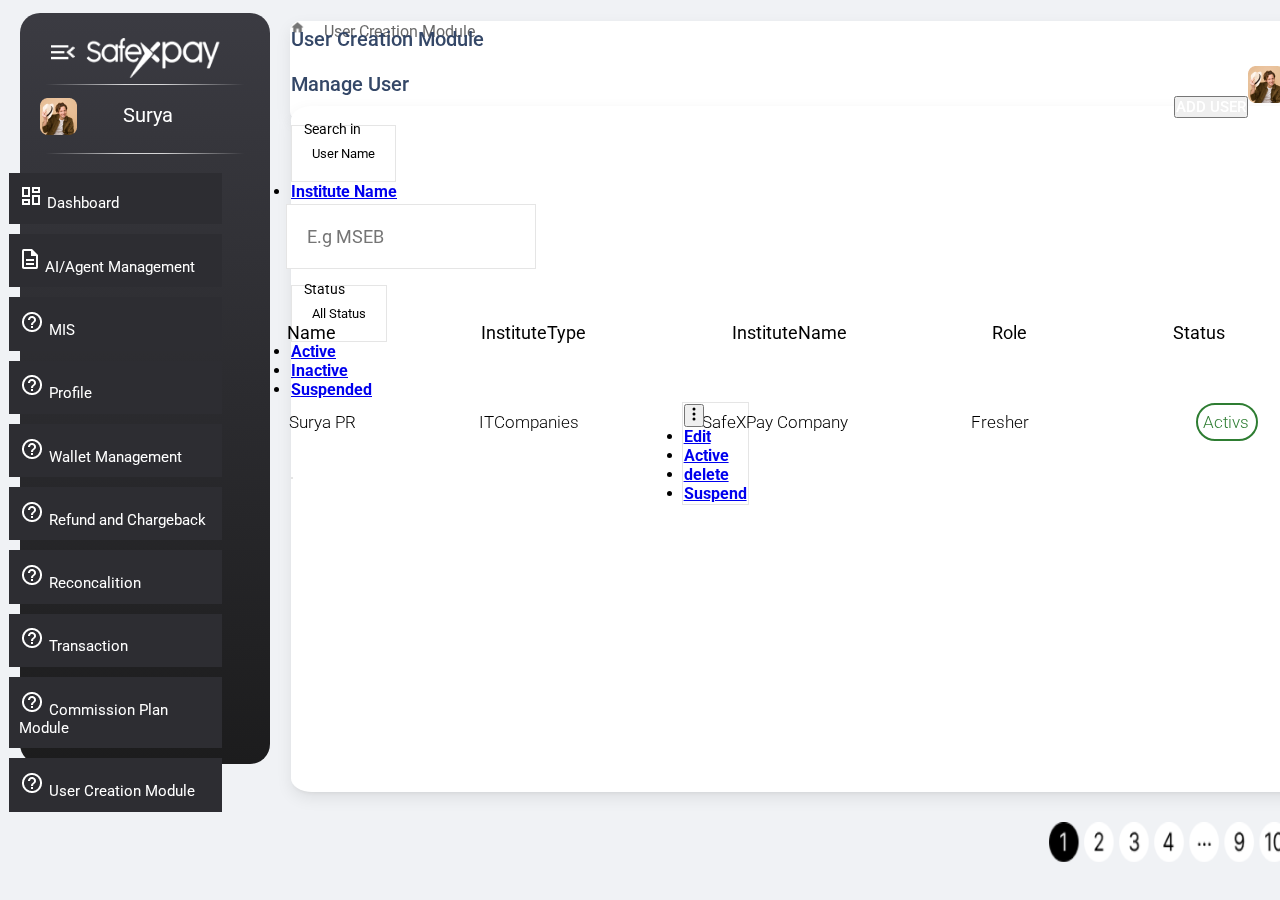
<file: index.html>
<!DOCTYPE html>
<html lang="en">

<head>
    <meta charset="UTF-8">
    <meta http-equiv="X-UA-Compatible" content="IE=edge">
    <meta name="viewport" content="width=device-width, initial-scale=1.0">
    <title>SafeXPay-DashBoard</title>
    <link rel="stylesheet" href="/style.css">
    <link rel="icon" href="/assets/logo.png">
    <link href="https://cdn.jsdelivr.net/npm/bootstrap@5.3.0-alpha1/dist/css/bootstrap.min.css" rel="stylesheet"
        integrity="sha384-GLhlTQ8iRABdZLl6O3oVMWSktQOp6b7In1Zl3/Jr59b6EGGoI1aFkw7cmDA6j6gD" crossorigin="anonymous">
    <link rel="stylesheet" href="https://cdnjs.cloudflare.com/ajax/libs/font-awesome/4.7.0/css/font-awesome.min.css">
</head>

<body>
    <!-- ASide Navbar Section -->

    <div class="side-nav">

        <div class="navbar-logo">

            <img src="/menu.png" class="m1" alt="">

            <img src="/logo_wh 2.png" class="m2" alt="">
        </div>

        <div class="lines">
            <img src="/Line 55.png" class="line1" alt="">

            <img src="/Profile_images.png" class="m3" alt="">
            <label>Surya</label>
            <img src="/Line 55.png" class="line2" alt="">

        </div>
        <div class="navbar_Lists">

            <ul>
                <li> <img src="/Vector.png" alt=""> Dashboard</li>
                <li> <img src="/Vector (1).png" alt=""> AI/Agent Management</li>
                <li> <img src="/Vector (2).png" alt=""> MIS</li>
                <li> <img src="/Vector (2).png" alt=""> Profile</li>
                <li> <img src="/Vector (2).png" alt=""> Wallet Management</li>
                <li> <img src="/Vector (2).png" alt=""> Refund and Chargeback</li>
                <li> <img src="/Vector (2).png" alt=""> Reconcalition</li>
                <li> <img src="/Vector (2).png" alt=""> Transaction</li>
                <li> <img src="/Vector (2).png" alt=""> Commission Plan Module</li>
                <li><a href="#"> <img src="/Vector (2).png" alt=""> User Creation Module</a></li>
            </ul>

        </div>

    </div>


    <!-- center_header Section-->


    <div class="container-fluid" id="profilebar">
        <div class="row row-cols-2">
            <div class="col" id="hometitle">
                <span> </a> <img src="/home.png" alt=""> <a href="#">User Creation Module</a></span>
            </div>
            <div class="col" id="navicons">
                <img src="/bell.png" alt="" id="bellicon">
                <img src="/Profile_images.png" alt="" id="profileicon">
            </div>
            <div class="col" id="hometitle3">User Creation Module</div>
        </div>


        <div class="row" id="btn1">
            <div class="col-6" id="user">Manage User</div>
            <div class="col-6"><button type="button" class="btn btn-dark dbtn"><a href="/index2.html">ADD
                        USER</a></button></div>
        </div>


        <div class="row" id="boxs5">

            <div class="col-3" id="search1">
                <span>Search in</span>

                <br>

                <div class="dropdown1">
                    <button class="btn btn-light dropdown-toggle" type="button" id="dropdownMenuButton1"
                        data-bs-toggle="dropdown" aria-expanded="false">
                        User Name
                    </button>
                    <ul class="dropdown-menu" aria-labelledby="dropdownMenuButton1">
                        <li><a class="dropdown-item" href="#">Institute Name</a></li>

                    </ul>
                    <span>
                        <input type="search" placeholder="E.g MSEB" id="searchbox">
                    </span>
                </div>





            </div>

            <div class="col-6" id="search2">
                <span>Status</span>

                <br>

                <div class="dropdown2">
                    <button class="btn btn-light dropdown-toggle" type="button" id="dropdownMenuButton1"
                        data-bs-toggle="dropdown" aria-expanded="false">
                        All Status
                    </button>
                    <ul class="dropdown-menu" aria-labelledby="dropdownMenuButton1">
                        <li><a class="dropdown-item"  href="#">Active</a></li>
                        <li><a class="dropdown-item" href="#">Inactive</a></li>
                        <li><a class="dropdown-item" href="#">Suspended</a></li>
                    </ul>
                </div>
            </div>
            <br>

            <div class="col-12">
                <div class="name-list">
                    <ul>
                        <li>Name</li>
                        <li>InstituteType</li>
                        <li>InstituteName</li>
                        <li>Role</li>
                        <li>Status</li>
                        <li>Actions</li>
                    </ul>
                </div>
            </div>

            <span class="line3"></span>

            <span class="line4"></span>

            <div class="col-12">
                <div class="inside-list">
                    <ul>
                        <li>Surya PR</li>
                        <li>ITCompanies </li>
                        <li class="act2">SafeXPay Company</li>
                        <li class="act3">Fresher</li>
                        <li class="act">Activs</li>
                    </ul>
                </div>
                <div class="dropdown3">
                    <button class="btn btn-light dropdown-toggle" type="button" id="dropdownMenuButton1"
                        data-bs-toggle="dropdown" aria-expanded="false">
                        <svg xmlns="http://www.w3.org/2000/svg" width="16" height="16" fill="currentColor" class="bi bi-three-dots-vertical" viewBox="0 0 16 16">
                            <path d="M9.5 13a1.5 1.5 0 1 1-3 0 1.5 1.5 0 0 1 3 0zm0-5a1.5 1.5 0 1 1-3 0 1.5 1.5 0 0 1 3 0zm0-5a1.5 1.5 0 1 1-3 0 1.5 1.5 0 0 1 3 0z"/>
                          </svg>
                    </button>
                    <ul class="dropdown-menu" aria-labelledby="dropdownMenuButton1">
                        <li><a class="dropdown-item" href="#">Edit</a></li>
                        <li><a class="dropdown-item" href="#">Active</a></li>
                        <li><a class="dropdown-item" href="#">delete</a></li>
                        <li><a class="dropdown-item" href="#">Suspend</a></li>
                    </ul>
                </div>
            </div>
            <img src="/Group 1.png" alt="">
        </div>
    </div>


    <!--  User Section -->







    <script src="https://cdn.jsdelivr.net/npm/bootstrap@5.3.0-alpha1/dist/js/bootstrap.bundle.min.js"
        integrity="sha384-w76AqPfDkMBDXo30jS1Sgez6pr3x5MlQ1ZAGC+nuZB+EYdgRZgiwxhTBTkF7CXvN"
        crossorigin="anonymous"></script>
</body>

</html>
</file>
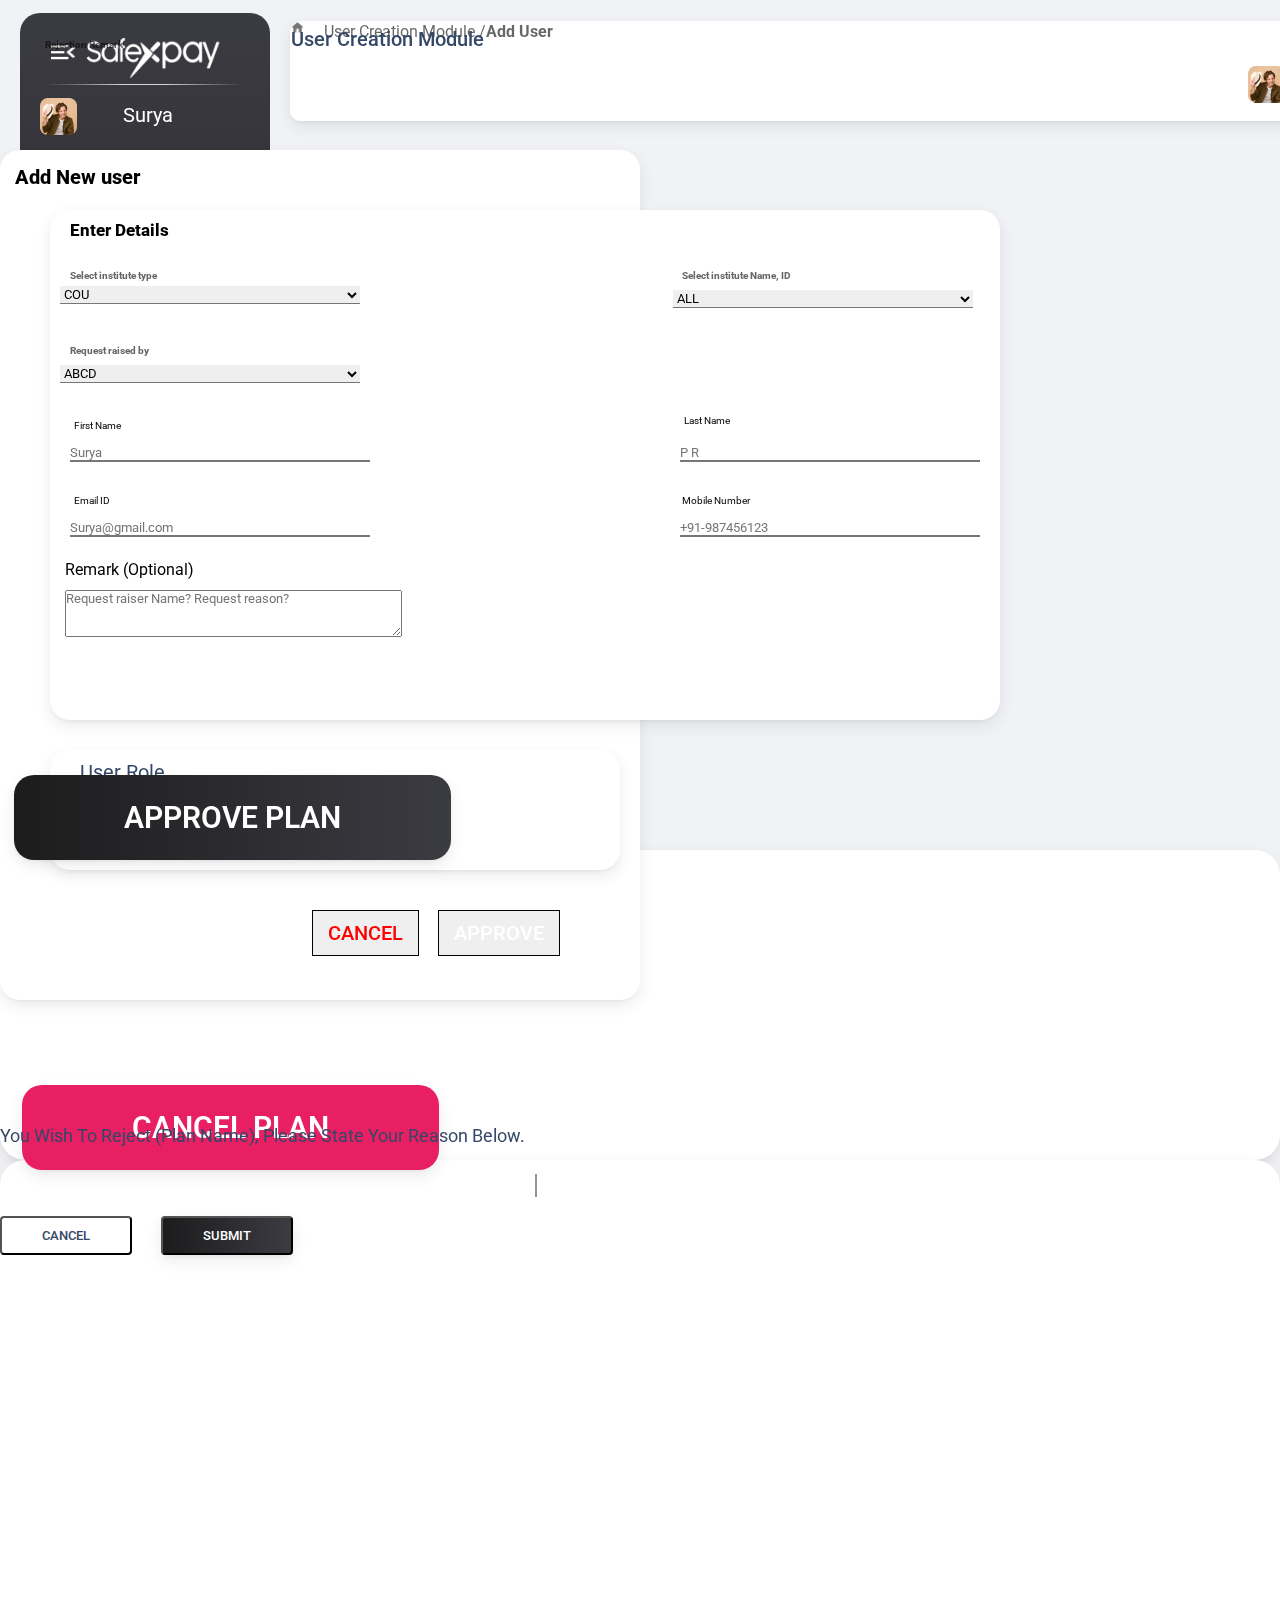
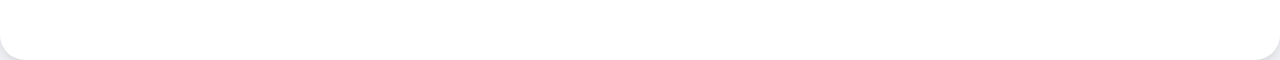
<file: index2.html>
<!DOCTYPE html>
<html lang="en">

<head>
    <meta charset="UTF-8">
    <meta http-equiv="X-UA-Compatible" content="IE=edge">
    <meta name="viewport" content="width=device-width, initial-scale=1.0">
    <title>SapeXPay-Add Uers</title>
    <link rel="icon" href="/assets/logo.png">
    <link rel="stylesheet" href="/style.css">
    <!--animate link  -->
    <link rel="stylesheet" href="https://cdnjs.cloudflare.com/ajax/libs/animate.css/4.1.1/animate.min.css" />
    <!--  -->

    <link href="https://cdn.jsdelivr.net/npm/bootstrap@5.3.0-alpha1/dist/css/bootstrap.min.css" rel="stylesheet"
        integrity="sha384-GLhlTQ8iRABdZLl6O3oVMWSktQOp6b7In1Zl3/Jr59b6EGGoI1aFkw7cmDA6j6gD" crossorigin="anonymous">
    <link rel="stylesheet" href="https://cdnjs.cloudflare.com/ajax/libs/font-awesome/4.7.0/css/font-awesome.min.css">
</head>

<body>
    <!-- ASide Navbar Section -->

    <div class="side-nav">

        <div class="navbar-logo">

            <img src="/menu.png" class="m1" alt="">

            <img src="/logo_wh 2.png" class="m2" alt="">
        </div>

        <div class="lines">
            <img src="/Line 55.png" class="line1" alt="">

            <img src="/Profile_images.png" class="m3" alt="">
            <label>Surya</label>
            <img src="/Line 55.png" class="line2" alt="">

        </div>
        <div class="navbar_Lists">

            <ul>
                <li> <img src="/Vector.png" alt=""> Dashboard</li>
                <li> <img src="/Vector (1).png" alt=""> AI/Agent Management</li>
                <li> <img src="/Vector (2).png" alt=""> MIS</li>
                <li> <img src="/Vector (2).png" alt=""> Profile</li>
                <li> <img src="/Vector (2).png" alt=""> Wallet Management</li>
                <li> <img src="/Vector (2).png" alt=""> Refund and Chargeback</li>
                <li> <img src="/Vector (2).png" alt=""> Reconcalition</li>
                <li> <img src="/Vector (2).png" alt=""> Transaction</li>
                <li> <img src="/Vector (2).png" alt=""> Commission Plan Module</li>
                <li><a href="/index.html"> <img src="/Vector (2).png" alt=""> User Creation Module</a></li>
            </ul>

        </div>

    </div>


    <!-- center_header Section-->


    <div class="container-fluid" id="profilebar">
        <div class="row row-cols-2">
            <div class="col" id="hometitle">
                <span> </a> <img src="/home.png" alt=""> <a href="/index.html" id="userbcak">User Creation Module /<b>Add
                            User</b></a></span>
            </div>
            <div class="col" id="navicons">
                <img src="/bell.png" alt="" id="bellicon">
                <img src="/Profile_images.png" alt="" id="profileicon">
            </div>
            <div class="col" id="hometitle3">User Creation Module</div>
        </div>
    </div>


    <!-- Add New User -->

    <div class="container" id="fluidbox">
        <span>Add New user</span>

        <div class="fluidbox2">
            <label class="boxheader">Enter Details</label>
            <br>
            <label class="boxheader1">Select institute type</label>
            <select class="form-select" aria-label="Default select example" id="">
                <option selected>COU</option>
                <option value="1">One</option>
                <option value="2">Two</option>
                <option value="3">Three</option>
            </select>

            <div class="boxheader2">

                <label>Request raised by</label>
                <select class="form-select" aria-label="Default select example" id="">
                    <option selected>ABCD</option>
                    <option value="1">One</option>
                    <option value="2">Two</option>
                    <option value="3">Three</option>
                </select>
            </div>




            <div class="boxheader3">

                <label>Select institute Name, ID</label>
                <select class="form-select" aria-label="Default select example" id="">
                    <option selected>ALL</option>
                    <option value="1">One</option>
                    <option value="2">Two</option>
                    <option value="3">Three</option>
                </select>
            </div>

            <div class="boxline1">
                <span id="line3">First Name</span>
                <input type="text" placeholder="Surya" id="text1">
            </div>

            <div class="boxline2">
                <span id="line4">Email ID</span>
                <input type="text" placeholder="Surya@gmail.com" id="text2">
            </div>

            <div class="boxline3">
                <span id="line5">Last Name</span>
                <input type="text" placeholder="P R" id="text3">
            </div>

            <div class="boxline4">
                <span id="line6">Mobile Number</span>
                <input type="number" placeholder="+91-987456123" id="text4">
            </div>

            <div class="remark ">
                <label>Remark (Optional)</label>
                <textarea id="" cols="40" rows="3" placeholder="Request raiser Name? Request reason? "></textarea>
            </div>
        </div>

        <div class="fluidbox3">

            <div class="boxheader4">

                <label>User Role</label>
                <select class="form-select" aria-label="Default select example" id="">
                    <option selected>Select Role</option>
                    <option value="3">UX/UI Designer</option>
                    <option value="2">HR</option>
                    <option value="1">Developer</option>
                </select>
            </div>
        </div>

        <div class="btn2">
            <button type="button" class="btn btn-light dbtn2 " data-bs-toggle="modal" data-bs-target="#mypopup1"
                dta-bs-dismiss="modal"><a href="#">CANCEL</a></button>
            <button type="button" class="btn btn-dark dbtn3 " data-bs-toggle="modal" data-bs-target="#mypopup"
                dta-bs-dismiss="modal"><a href="#">APPROVE</a></button>
        </div>
    </div>

    <!-- popup btn APPROVE PLAN-->

    <div class="modal animate__animated animate__bounce" id="mypopup" aria-labelledby="mypopup" aria-hidden="true">
        <div class="modal-dialog  modal-dialog-centered">
            <div class="modal-content">
                <div class="modal-header">
                    <span class="modal-title">APPROVE PLAN</span>

                </div>
                <div class="modal-body">
                    Are you sure you want to approve (Plan Name) ?

                </div>
                <div class="modal-footer">
                    <button id="popup-btn1">NO</button>
                    <button id="popup-btn2">YES</button>

                </div>
            </div>
        </div>
    </div>


    <!-- popup btn Cancel-->
    <div class="popups1">


        <div class="modal animate__animated animate__bounce"id="mypopup1" aria-labelledby="mypopup1" aria-hidden="true">
            <div class="modal-dialog  modal-dialog-centered">
                <div class="modal-content">
                    <div class="modal-header">
                        <span class="modal-title">CANCEL PLAN</span>

                    </div>
                    <div class="modal-body">
                        <span id="body-lineup">
                            You Wish To Reject (Plan Name), Please State Your Reason Below.
                        </span>
                        <label id="Remark">Rejection Remark</label>
                        <label class="boxpopup"> </label>

                    </div>
                    <div class="modal-footer">
                        <button id="popup-btn3">CANCEL</button>
                        <button id="popup-btn4">SUBMIT</button>

                    </div>
                </div>
            </div>
        </div>
    </div>







    <script src="https://cdn.jsdelivr.net/npm/bootstrap@5.3.0-alpha1/dist/js/bootstrap.bundle.min.js"
        integrity="sha384-w76AqPfDkMBDXo30jS1Sgez6pr3x5MlQ1ZAGC+nuZB+EYdgRZgiwxhTBTkF7CXvN"
        crossorigin="anonymous"></script>

</body>

</html>
</file>
<file: style.css>
@import url("https://fonts.googleapis.com/css2?family=Roboto&display=swap");

* {
  padding: 0;
  margin: 0;
  box-sizing: border-box;
  font-family: "Roboto", sans-serif;
}

body {
  background: #f0f2f5;
  position: relative;
}

.side-nav {
  width: 250px;
  height: 83.5%;
  background: linear-gradient(180deg, #3b3b42 0%, #1c1c1d 100%);
  margin-top: 1%;
  margin-left: 20px;
  border-radius: 20px;
  position: fixed;
}

.m1 {
  padding-top: 25px;
  padding-left: 26px;
  width: 50px;
  height: 40px;
  position: absolute;
  left: 5px;
  top: 7px;
}

.m2 {
  padding-top: 25px;
  padding-left: 27px;
  position: absolute;
  width: 166px;
  height: 65px;
  left: 35px;
  top: 0px;
}

.line1 {
  position: absolute;
  top: 71px;
  width: 200px;
  left: 25px;
}

.m3 {
  position: absolute;
  top: 85px;
  left: 20px;
}

.lines label {
  position: absolute;
  top: 90px;
  left: 103px;
  font-size: 20px;
  font-weight: 400;
  color: #ffffff;
}

.line2 {
  position: absolute;
  top: 140px;
  width: 200px;
  left: 25px;
}

.navbar_Lists {
  color: #ffffff;
  position: relative;
}

.navbar_Lists img {
  margin: 3px;
}

.navbar_Lists ul {
  position: absolute;
  top: 10em;
  left: -21px;
  list-style: none;
  font-size: 15px;
}

.navbar_Lists li {
  padding: 5%;
  background-color: #2d2d32;
  margin: 10px;
  padding-left: 10px;
}

.navbar_Lists a:active {
  background-color: #344767;
}

.navbar_Lists a {
  color: #ffffff;
  text-decoration: none;
}

/* center_header" */

#profilebar {
  width: 82%;
  height: 100px;
  box-shadow: 0px 6px 16px rgba(0, 0, 0, 0.08), 0px 3px 6px -4px rgba(0, 0, 0, 0.12);
  background: #ffffff;
  box-sizing: border-box;
  border-radius: 10px;
  border: 1px solid #ffffff;
  backdrop-filter: blur(100px);
  position: absolute;
  left: 290px;
  top: 21px;
  font-weight: bold;
}

#hometitle img {
  height: 15px;
  width: 13px;
  padding-bottom: 4px;
}

#hometitle a {
  padding: 16px;
  font-size: 16px;
  font-weight: 400;
  color: rgba(0, 0, 0, 0.6);
  text-decoration: none;
}

#hometitle a:hover {
  color: #1c1c1d;
}

#hometitle3 {
  color: #344767;
  font-size: 20px;
  font-weight: 500;
  margin-top: -14px;
}

/* profileicon */
#profileicon {
  float: right;
  padding-top: 25px;
}

/* bell */
#bellicon {
  float: right;
  border-radius: 4px;
  padding: 13px;
  padding-top: 28px;
  height: 70px;
  margin-top: 2px;
}

#btn1 {
  padding-top: 2%;
}

#user {
  font-size: 20px;
  font-weight: 500;
  color: #344767;
}

#btn1 button {
  float: right;
}

#btn1 button a {
  color: #ffffff;
  text-decoration: none;
  cursor: pointer;
  font-size: 15px;
  font-weight: 500;
}


#boxs5 {
  margin-top: 1%;
  width: 101.5%;
  background-color: #ffffff;
  box-shadow: 0px 6px 16px rgba(0, 0, 0, 0.08), 0px 3px 6px -4px rgba(0, 0, 0, 0.12);
  border-radius: 2%;
  height: 700%;
}

.dropdown1 button {
  padding: 20px;
  border: 1px solid rgba(0, 0, 0, 0.1);
  background-color: #ffffff;


}

.dropdown2 button {
  padding: 20px;
  border: 1px solid rgba(0, 0, 0, 0.1);
  background-color: #ffffff;

}

#search1 span {
  position: relative;
  top: 13px;
  left: 13px;
  font-weight: 400;
  font-size: 14px;
}

#search2 span {
  position: relative;
  top: 13px;
  left: 13px;
  font-weight: 400;
  font-size: 14px;
}

#searchbox {
  width: 250px;
  height: 65px;
  padding: 20px;
  position: relative;
  bottom: 10px;
  font-size: 18px;
  font-weight: 400;
  cursor: pointer;
  border: 1px solid rgba(0, 0, 0, 0.1);
  right: 18px;
}

.name-list ul {
  display: flex;
  flex-direction: row;
  align-items: center;
  list-style: none;
  font-size: 18px;
  font-weight: 400;
  position: absolute;
  top: 300px;
  left: -150px;
  align-items: center !important;
}

.name-list li {
  padding-left: 35%;
}

.line3 {
  border: 1px solid rgba(0, 0, 0, 0.1);
  position: absolute;
  top: 355px;
}

.line4 {
  border: 1px solid rgba(0, 0, 0, 0.1);
  position: absolute;
  top: 455px;
}

.inside-list ul {
  display: flex;
  flex-direction: row;
  align-items: center;
  list-style: none;
  font-size: 17px;
  font-weight: 300;
  position: absolute;
  bottom: 0px;
  top: 400px;
  left: -125px;

}

.inside-list li {
  padding-left: 123px;

}

.act {
  color: #2E7D32;
  border: 2px solid #2E7D32;
  border-radius: 20px;
  padding-left: 5px !important;
  position: absolute;
  left: 1030px;
  padding: 7px;


}

.act1 {
  position: absolute;
  left: 1110px;
}

.dropdown3 {
  position: absolute;
  top: 380px;
  right: 590px;
  padding: 1px;
  border: 1px solid rgba(0, 0, 0, 0.1);
}

#boxs5 img {
  width: 240px;
  height: 40px;
  position: absolute;
  right: 50px;
  top: 800px;
  cursor: pointer;
}



/* End First part */


/* Sec-part-HTML  */

#fluidbox {
  width: 50%;
  height: 850px;
  background: #ffffff;
  position: relative;
  top: 150px;
  border-radius: 20px;
  box-shadow: 0px 6px 16px rgba(0, 0, 0, 0.08), 0px 3px 6px -4px rgba(0, 0, 0, 0.12);
}

#fluidbox span {
  font-size: 20px;
  font-weight: 800;
  padding: 15px;
  position: absolute;
}

.fluidbox2 {
  width: 950px;
  height: 510px;
  background: white;
  position: absolute;
  top: 60px;
  left: 50px;
  box-shadow: 0px 6px 16px rgba(0, 0, 0, 0.08), 0px 3px 6px -4px rgba(0, 0, 0, 0.12);
  border-radius: 20px;

}

.fluidbox2 .boxheader {
  font-size: 17px;
  font-weight: 800;
  padding: 10px;
  position: absolute;
  left: 10px;
}

.fluidbox2 select {
  width: 300px !important;
  border-top: none;
  border-left: none;
  border-right: none;
  position: absolute;
  top: 76px;
  left: 10px;
}

.fluidbox2 .boxheader1 {
  font-size: 10px;
  font-weight: 800;
  padding: 10px;
  position: absolute;
  left: 10px;
  top: 50px;
  color: rgba(0, 0, 0, 0.6);

}

.boxheader2 label {
  font-size: 10px;
  font-weight: 800;
  padding: 10px;
  position: absolute;
  left: 10px;
  top: 125px;
  color: rgba(0, 0, 0, 0.6);
}

.boxheader2 select {
  width: 300px !important;
  border-top: none;
  border-left: none;
  border-right: none;
  position: absolute;
  top: 155px;
  left: 10px;
}

.boxheader3 label {
  font-size: 10px;
  font-weight: 800;
  padding: 10px;
  position: absolute;
  top: 50px;
  right: 200px;
  color: rgba(0, 0, 0, 0.6);
}

.boxheader3 select {
  width: 300px !important;
  border-top: none;
  border-left: none;
  border-right: none;
  position: absolute;
  top: 80px;
  left: 623px;
}

.boxline1 #line3 {
  position: absolute;
  top: 195px;
  font-size: 10px;
  font-weight: 400;
  left: 9px;
}

.boxline1 #text1 {
  width: 300px !important;
  border-top: none;
  border-left: none;
  border-right: none;
  position: absolute;
  top: 235px;
  left: 20px;
  cursor: pointer;
}

.boxline2 #line4 {
  font-size: 10px;
  font-weight: 400;
  position: absolute;
  top: 270px;
  left: 9px;
}

.boxline2 #text2 {
  width: 300px !important;
  border-top: none;
  border-left: none;
  border-right: none;
  position: absolute;
  top: 310px;
  left: 20px;
  cursor: pointer;
}

.boxline3 #line5 {
  font-size: 10px;
  font-weight: 400;
  position: absolute;
  top: 190px;
  right: 255px;
}

.boxline3 #text3 {
  width: 300px !important;
  border-top: none;
  border-left: none;
  border-right: none;
  position: absolute;
  top: 235px;
  right: 20px;
  cursor: pointer;
}

.boxline4 #line6 {
  font-size: 10px;
  font-weight: 400;
  position: absolute;
  top: 270px;
  right: 235px;
}

.boxline4 #text4 {
  width: 300px !important;
  border-top: none;
  border-left: none;
  border-right: none;
  position: absolute;
  top: 310px;
  right: 20px;
  cursor: pointer;
}

.remark label {
  position: absolute;
  top: 350px;
  left: 15px;
}

.remark textarea {
  position: absolute;
  top: 380px;
  left: 15px;
}

.fluidbox3 {
  width: 89%;
  height: 120px;
  background-color: #ffffff;
  position: absolute;
  top: 600px;
  left: 50px;
  border-radius: 20px;
  box-shadow: 0px 6px 16px rgba(0, 0, 0, 0.08), 0px 3px 6px -4px rgba(0, 0, 0, 0.12);
}

.boxheader4 label {
  font-size: 20px;
  font-weight: 400;
  padding: 10px;
  position: absolute;
  top: 0px;
  left: 20px;
  color: #344767;
}

.boxheader4 select {
  width: 300px !important;
  border-top: none;
  border-left: none;
  border-right: none;
  position: absolute;
  top: 50px;
  left: 20px;
}

.btn2 {
  position: absolute;
  top: 750px;
  right: 70px;
  height: 50px;
  padding: 10px;
}

.btn2 .dbtn2 {
  border: 1px solid black;
  color: #ffffff;
  padding: 10px;
}

.btn2 .dbtn2 a {
  color: red;
  text-decoration: none;
  font-size: 20px;
  font-weight: 500;
  padding-inline: 5px;
}

.btn2 .dbtn3 {
  border: 1px solid black;
  padding: 10px;
  margin-left: 15px;
}

.btn2 .dbtn3 a {
  color: #ffffff;
  text-decoration: none;
  font-size: 20px;
  font-weight: 500;
  padding-inline: 5px;

}



/* popup APPROVE PLAN */

.modal-content {
  border-radius: 25px !important;
  box-shadow: 0px 6px 16px rgba(0, 0, 0, 0.08), 0px 3px 6px -4px rgba(0, 0, 0, 0.12);
  background: #FFFFFF;
  height: 310px;

}

.modal-header {
  border-bottom: none !important;
  border-top: none !important;
}

.modal-title {
  color: #FFFFFF;
  padding: 25px;
  padding-inline: 110px;
  font-size: 30px;
  font-weight: 600;
  background: linear-gradient(270deg, #3B3B42 0%, #1C1C1D 100%);
  box-shadow: 0px 6px 16px rgba(0, 0, 0, 0.08), 0px 3px 6px -4px rgba(0, 0, 0, 0.12);
  border-radius: 20px;
  position: relative;
  bottom: 50px;
  left: 14px;
}

.modal-body {
  color: #344767;
  font-size: 18px;
  font-weight: 400;
}

.modal-footer {
  border-top: none !important;
}

#popup-btn1 {
  background-color: #ffffff;
  color: #344767;
  border-radius: 4px;
  box-sizing: border-box;
  padding: 10px;
  padding-inline: 40px;
  margin-inline: 25px;
  font-weight: 500;
}



#popup-btn2 {

  color: #FFFFFF;
  border-radius: 4px;
  box-sizing: border-box;
  padding: 10px;
  font-weight: 500;
  padding-inline: 60px;
  background: linear-gradient(270deg, #3B3B42 0%, #1C1C1D 100%);
  box-shadow: 0px 6px 16px rgba(0, 0, 0, 0.08), 0px 3px 6px -4px rgba(0, 0, 0, 0.12);

}

/* popup Cancle */

.popups1 .modal-content {
  border-radius: 25px !important;
  box-shadow: 0px 6px 16px rgba(0, 0, 0, 0.08), 0px 3px 6px -4px rgba(0, 0, 0, 0.12);
  background: #FFFFFF;
  height: 500px;

}



.popups1 .modal-title {
  color: #FFFFFF;
  padding: 25px;
  padding-inline: 110px;
  font-size: 30px;
  font-weight: 600;
  background: linear-gradient(270deg, #E91F63 0%, #E91F63 100%);
  box-shadow: 0px 6px 16px rgba(0, 0, 0, 0.08), 0px 3px 6px -4px rgba(0, 0, 0, 0.12);
  border-radius: 20px;
  position: relative;
  bottom: 50px;
  left: 22px;
}

.popups1 .modal-body {
  color: #344767;
  font-size: 18px;
  font-weight: 400;
}

.popups1 #popup-btn3 {

  background-color: #ffffff;
  color: #344767;
  border-radius: 4px;
  box-sizing: border-box;
  padding: 10px;
  padding-inline: 40px;
  margin-inline: 0px;
  font-weight: 500;
}



.popups1 #popup-btn4 {

  color: #FFFFFF;
  box-sizing: border-box;
  padding: 10px;
  padding-inline: 40px;
  margin-inline: 25px;
  background: linear-gradient(270deg, #3B3B42 0%, #1C1C1D 100%);
  box-shadow: 0px 6px 16px rgba(0, 0, 0, 0.08), 0px 3px 6px -4px rgba(0, 0, 0, 0.12);
  border-radius: 4px;
  font-weight: 500;
}

.popups1 .modal-body #body-lineup {
  position: relative;
  bottom: 70px;
}

.popups1 #Remark {
  color: rgba(0, 0, 0, 0.6);
  font-size: 10px;
  font-weight: 800;
  position: absolute;
  top: 39px;
  left: 45px;
}


.boxpopup {
  width: 450px;
  height: 200px;
  background-color: #FFFFFF;
  border: 1px solid rgba(0, 0, 0, 0.42);
  position: relative;
  bottom: 20px;
  left: 10px;
}
</file>
